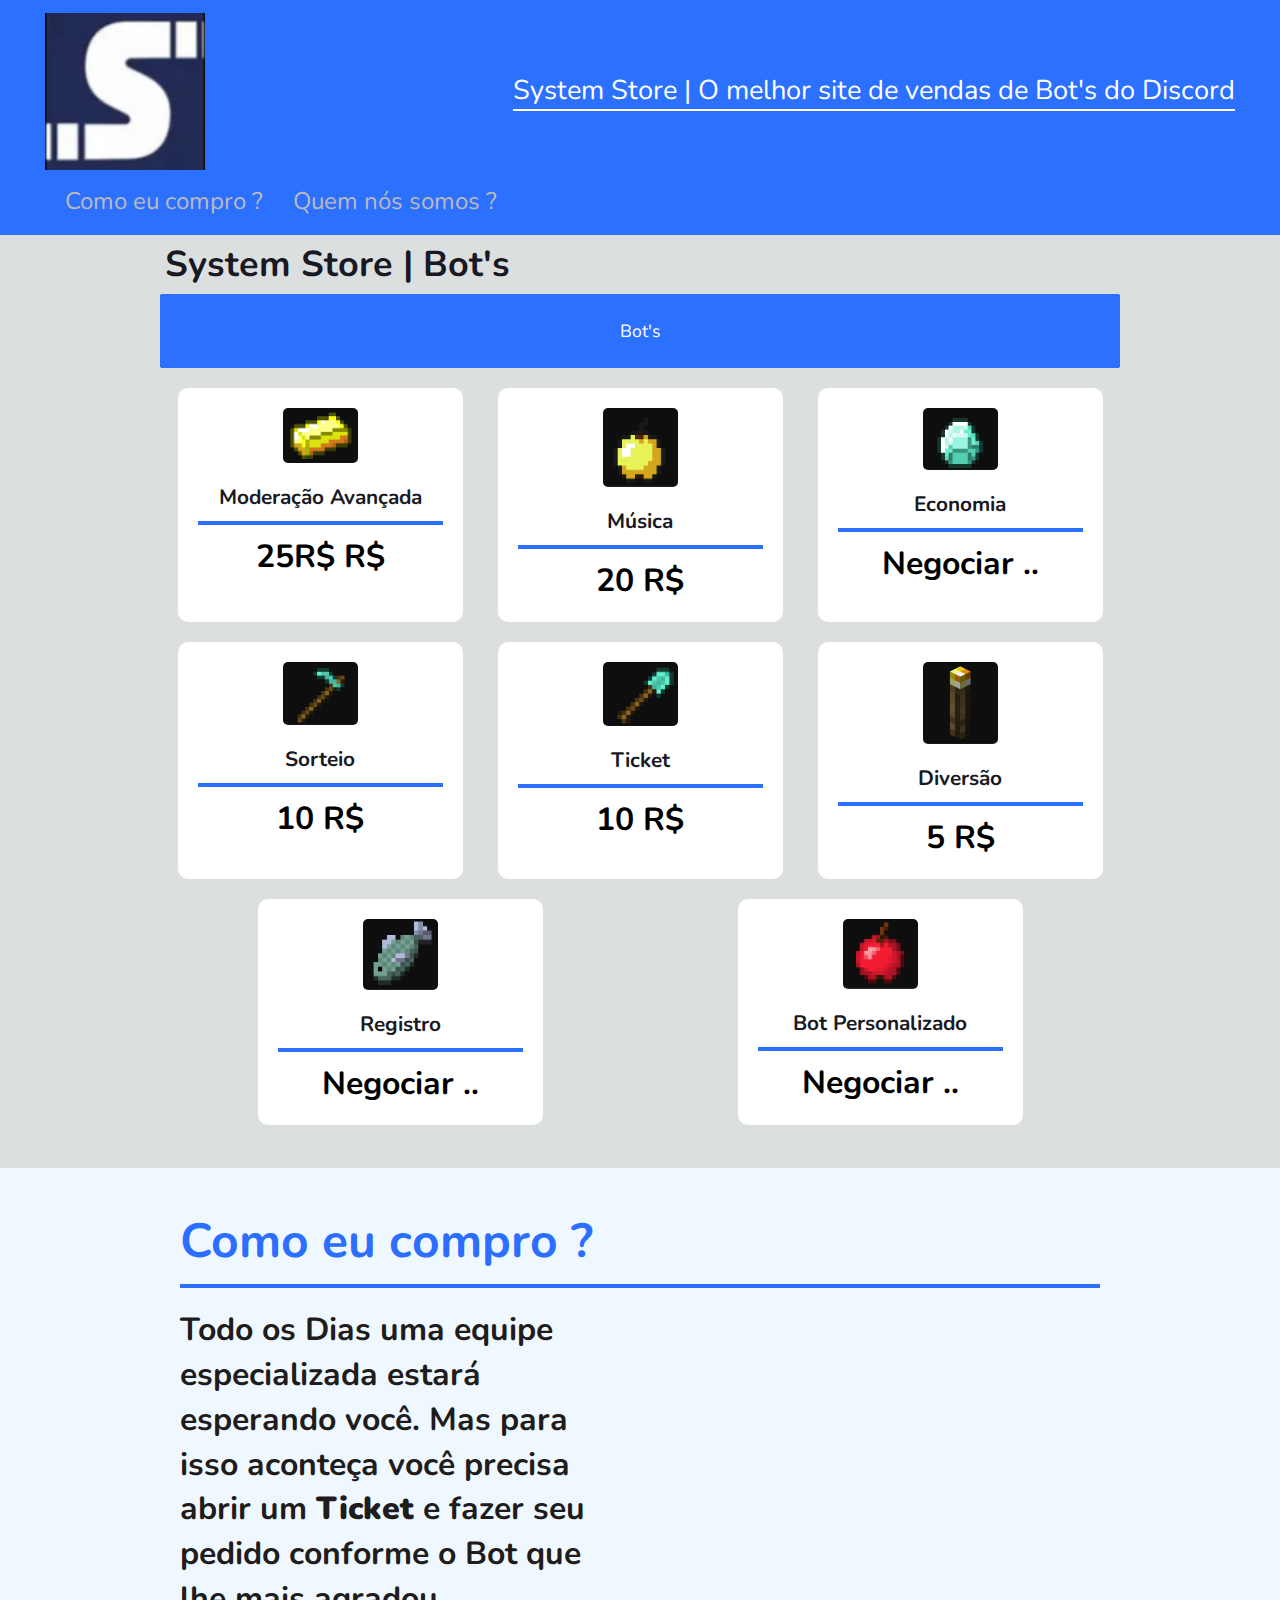
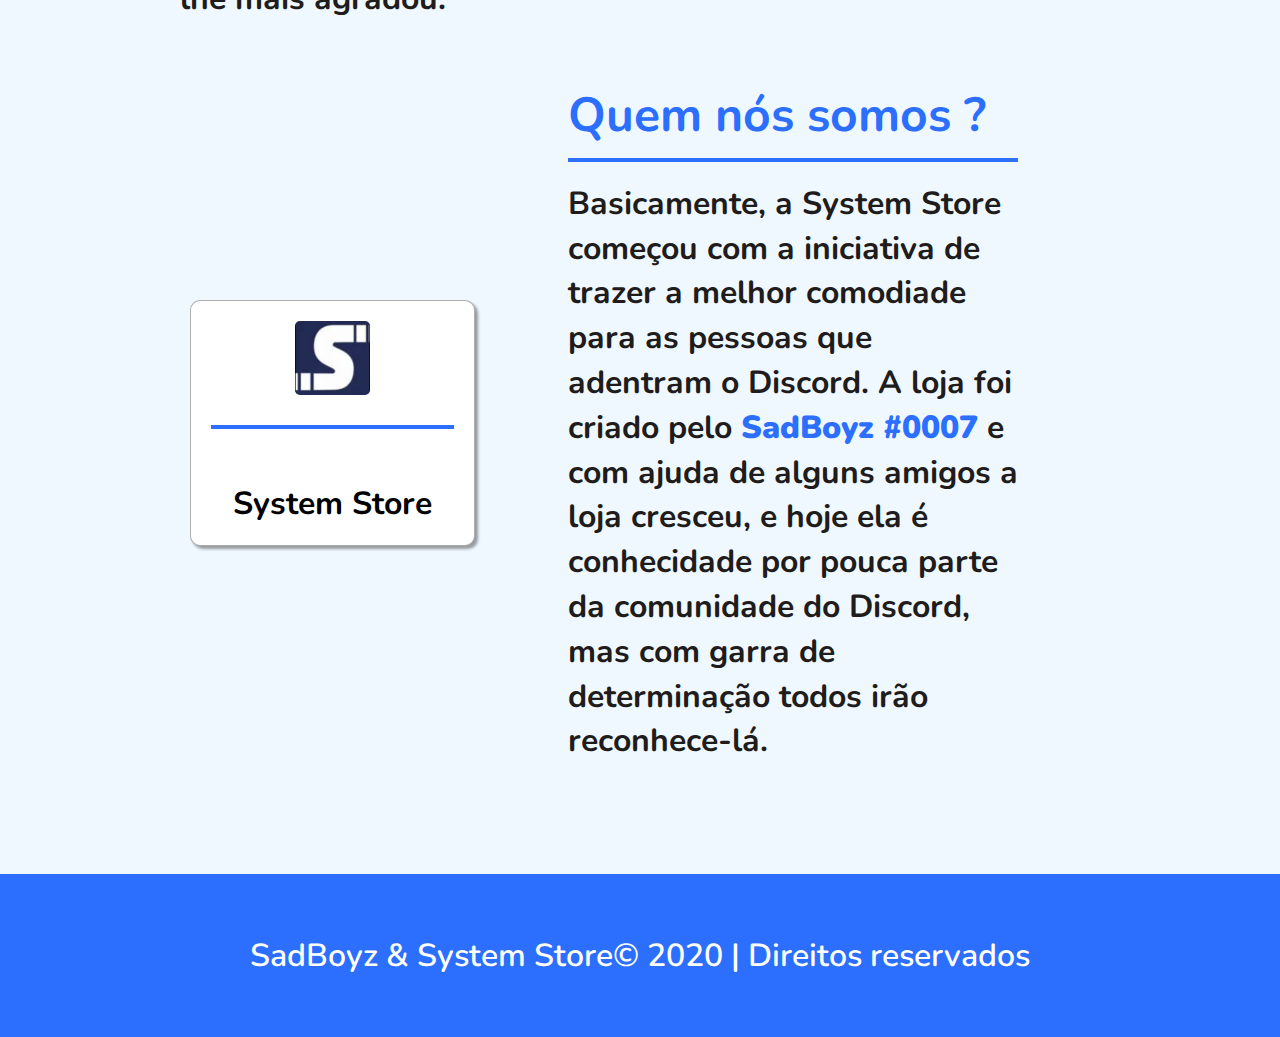
<file: produtos.html>
<!DOCTYPE html>
<html lang="pt-BR">
<head>
    <meta charset="UTF-8">
    <meta name="viewport" content="width=device-width, initial-scale=1.0">
    <title>System Store</title>
    <link href="https://fonts.googleapis.com/css?family=Nunito:400,400i,700" rel="stylesheet">
    <link rel="stylesheet" href="css/style.css">
</head>
<body>
    <!--Header-->
    <header class="header-bg">
        <div class="header" id="header">
            <!--Logo-->
            <div class="item-header logo"><img src="img/logo.png" width="160" alt=""></div>
            <!--Frase-->
            <p class="item-header">System Store | O melhor site de vendas de Bot's do Discord</p>
            <!--Menu-->
            <nav class="item-header menu">
                <ul class="item-header menu">
                    <a href="#promocoes"><li>Como eu compro ?</li></a>
                    <a href="#como-funciona"><li>Quem nós somos ?</li></a>
                </ul>
            </nav>
        </div>
    </header>



    <!--Tabela de navegação-->
    <section class="tabela-navegacao">
        <h1>ㅤㅤㅤㅤㅤㅤㅤㅤㅤSystem Store | Bot's</h1>

        <nav class="nav">
            <ul class="nav">
                <li>
                    <input type="radio" name="tabs" id="tab1" checked>
                    <label for="tab1">Bot's</label>
                    <div class="content">
                        <!--Itens-->
                        <div class="content-item" id="itens">
                            <article class="article">
                                <img src="img/gold.png" alt="img">
                                <h1>Moderação Avançada</h1>
                                <h2><span id="preco">25R$</span> R$</h2>
                            </article>

                            <article class="article">
                                <img src="img/goldaple.png" alt="img">
                                <h1>Música</h1>
                                <h2><span id="preco">20</span> R$</h2>
                            </article>

                            <article class="article">
                                <img src="img/diamante.png" alt="img">
                                <h1>Economia</h1>
                                <h2><span id="preco">Negociar ..</span></h2>
                            </article>

                            <article class="article">
                                <img src="img/sorteio.png" alt="img">
                                <h1>Sorteio</h1>
                                <h2><span id="preco">10</span> R$</h2>
                            </article>

                            <article class="article">
                                <img src="img/ticket.png" alt="img">
                                <h1>Ticket</h1>
                                <h2><span id="preco">10</span> R$</h2>
                            </article>

                            <article class="article">
                                <img src="img/diversão.png" alt="img">
                                <h1>Diversão</h1>
                                <h2><span id="preco">5</span> R$</h2>
                            </article>

                            <article class="article">
                                <img src="img/registro.png" alt="img">
                                <h1>Registro</h1>
                                <h2><span id="preco">Negociar ..</span></h2>
                            </article>

                            <article class="article">
                                <img src="img/personalizado.png" alt="img">
                                <h1>Bot Personalizado</h1>
                                <h2><span id="preco">Negociar ..</span></h2>
                            </article>
                        </div>
                    </div>

                </li>






    </section>


    <section class="info-bg">
        <div class="promocoes" id="promocoes">
            <h1>Como eu compro ?</h1>
            <p>Todo os Dias uma equipe especializada estará esperando você. Mas para isso aconteça você precisa abrir um <strong>Ticket</strong> e fazer seu pedido conforme o Bot que lhe mais agradou.</p>

            <div class="arts">
                <article class="info-art article art2">
                    <img src="img/logoindex.jpg" alt="img">
                    <h1></h1>
                    <h2><br> System Store</h2>
                </article>
    
        <div class="como-funciona" id="como-funciona">
            <h1>Quem nós somos ?</h1>
            <p>Basicamente, a System Store começou com a iniciativa de trazer a melhor comodiade para as pessoas que adentram o Discord. A loja foi criado pelo <strong>SadBoyz </>#0007</strong> e com ajuda de alguns amigos a loja cresceu, e hoje ela é conhecidade por pouca parte da comunidade do Discord, mas com garra de determinação todos irão reconhece-lá.</p>
        </div>
    </section>
    
    <footer class="footer">
        <a href="#header"><p>SadBoyz & System Store&copy; 2020 | Direitos reservados</p></a>
    </footer>

</body>
<script src="js/script.js"></script>
</html>
</file>
<file: css/style.css>
/*Reset*/
* {
    padding: 0;
    margin: 0;
    box-sizing: border-box;
}

a{
    text-decoration: none;
}

ul {
    list-style: none;
}

html {
    scroll-behavior: smooth;
}

img {
    display: block;
    max-width: 100%;
}

body {
    background: #dcdfe0;
    font-family: 'Nunito', Helvetica, Arial, sans-serif;
}


/*Header*/
.header-bg {
    background: #2c70ff;
}

.header {
    display: flex;
    align-items: center;
    margin: 0 auto;
    justify-content: space-between;
    padding: 8px 40px;
    flex-wrap: wrap;
}

.item-header {
    margin: 5px;
}


.header p {
    font-size: 1.7em;
    color: white;
    border-bottom: 2px solid white;
}

.menu {
    display: flex;
    flex-wrap: wrap;
}

.menu a {
    font-size: 1.5em;
    color: rgb(187, 185, 185);
    transition: all .4s;
    max-width: 260px; 
    margin: 0 15px;
}

.menu a:hover {
    color: white;
}

 @media (max-width: 1180px) {
    .header {
        justify-content: center;
    }
} 

@media (max-width: 457px) {
    .header {
        text-align: center;
    }

    .menu {
        flex-direction: column;
    }

    .menu a {
        margin: 0 auto;
    }
}

/*Promoções*/
.descontos {
    margin: 20px auto;
}

.descontos h2 {
    text-align: center;
    color: rgb(24, 25, 34);
    padding: 10px;
}

.descontos-list {
    max-width: 328px;
    border-radius: 3px;
    margin: 0 auto;
    display: flex;
    align-items: center;
    justify-content: center;
    flex-wrap: wrap;
    background: #122AB2;
}

.descontos-item input {
    display: none;
}

/* .promocoes-item ul li {
    flex: 1;
} */

.descontos-item label{
    padding: 10px 20px;
    cursor: pointer;
    color: rgb(187, 185, 185);
    display: block;
    transition: all .4s;
    border-radius: 3px;
    font-weight: bold;
}

.descontos-list input:checked ~ label{
    background: #2c6fff;
    color: white;
}

#promo2 {
    color: #39ff14;
}

#promo3 {
    color: #ff8c00;
}

#promo4 {
    color: #00ffff;
}

.preco_anterior {
    color: rgb(175, 14, 14);
    font-size:  0.8em;
}






/*Navegação - Categorias*/
.tabela-navegacao {
    max-width: 960px;
    margin: 0px auto;

}

.tabela-navegacao h1 {
    font-size: 2.25em;
    color: rgb(24, 25, 34);
    padding: 5px;
}

.nav {
    display: flex;
    max-width: 960px;
    flex-wrap: wrap;
    position: relative;
}

.nav li input {
    display: none;
}

.nav ul {
    width: 960px;
    background: #122AB2;
    display: flex;
    border-radius: 3px;
}

.nav ul li {
    text-align: center;
    flex: 1 1 180px;
}

.nav li label {
    color: rgb(187, 185, 185);
    cursor: pointer;
    padding: 25px;
    transition: all .4s;
    display: block;
    font-size: 1.1em;
}

.nav li input:checked ~ label {
    background: #2c70ff;
    border-radius: 3px;
    color: white;
}



/**/
.content {
    max-width: 960px;
    margin: 10px auto;
    margin-bottom: 100px;
    position: absolute;
    display: none;
    left: 0;
    overflow-x: auto;
    height: 760px;
}

@media (max-width: 900px) {
    .content {
        margin: 100px auto;
    }

    .nav li #tab5:checked ~ .content{
        margin: 28px auto;
    }

}

@media (max-width: 719px) {
    .nav li #tab4:checked ~ .content{
        margin: 28px auto;
    }

}

@media (max-width: 538px) {
    .nav li #tab1:checked ~ .content{
        margin: 172px auto;
    }

    .nav li #tab2:checked ~ .content{
        margin: 172px auto;
    }

    .nav li #tab4:checked ~ .content{
        margin: 100px auto;
    }

}

@media (max-width: 359px) {
    .nav li #tab1:checked ~ .content{
        margin: 316px auto;
    }

    .nav li #tab2:checked ~ .content{
        margin: 244px auto;
    }

    .nav li #tab3:checked ~ .content{
        margin: 172px auto;
    }

}


.content-item {
    display: flex;
    flex-wrap: wrap;
    flex-direction: row;
    justify-content: space-around;
}

.article {
    flex: 1 1 230px;
    max-width: 285px;
    background: white;
    padding: 20px;
    text-align: center;
    border-radius: 10px;
    cursor: pointer;
    margin: 10px;
}

.article h1 {
    padding: 10px 0;
    margin-top: 10px;
    font-size: 1.3em;
    border-bottom: 4px solid #2c70ff;
}

.article h2 {
    margin-top: 10px;
    font-size: 2em;
}

.article img {
    margin: 0 auto;
    border-radius: 5px;
    width: 75px;
}

.arm img {
    width: 100%;
}


.nav li input:checked ~ .content {
    display: block;
}

/*Promoções*/
.info-bg {
    margin: 100px auto 0 auto;
    width: 100%;
    background-color: aliceblue;
    padding-bottom: 50px;
}

.promocoes {
    padding: 20px;
    max-width: 960px;
    margin: 800px auto 0 auto;
}

.promocoes h1, .como-funciona h1{
    font-size: 3em;
    color: #2c6fff;
    border-bottom: solid 4px #2c6fff;
    padding: 20px 0 10px 0;
}

.arts {
    display: flex;
    align-items: center;
    flex-wrap: wrap;
    justify-content: flex-end;
}


.info-art h1 {
    color: rgb(14, 12, 12);
    padding: 10px 0;
    margin-top: 10px;
    font-size: 1.3em;
    border-bottom: 4px solid #2c70ff;
}

.promocoes p{
    font-weight: bold;
    font-size: 2em;
    padding: 20px 0;
    color: rgb(32, 28, 28);
    line-height: 1.4;
    max-width: 450px;
}

.promocoes p span {
    color: rgb(175, 14, 14);
}


.info-art {
    box-shadow: 3px 3px 3px rgba(0, 0, 0, 0.377);
}

.arts {
    flex: 1;
    display: flex;
    flex-wrap: wrap;
}

.art1 {
    border: 0.1px solid rgba(0, 0, 0, 0.322);
    position: relative;
    bottom: 150px;
    right: 130px;
}

.art2 {
    border: 1px solid rgba(0, 0, 0, 0.322);
    position: relative;
}



@media (max-width: 890px) {
    .art1 {
        bottom: 120px;
    }
    .art2 {
        top: 30px;
    }
    .art1, .art2 {
        bottom: 50px;
        position: relative;
        right: 0;
    }

    .art2 {
        margin: 0 -60px;
    }
}



@media (max-width: 580px) {
    .art1 {
        margin-top: 50px;
    }
    .art2 {
        left: 0px;
        top: 0px;
    }
    .info-art {
        max-width: 230px;
        max-height: 230px;
        font-size: 13px;
    }
    .info-art img {
        width: 50px;
    }
} 

@media (max-width: 470px) {
    .info-art {
        max-width: 200px;
        max-height: 200px;
        font-size: 10px;
    }
    .info-art img {
        width: 50px;
    }
}


@media (max-width: 400px) {
    .info-art {
        max-width: 165px;
        max-height: 165px;
        font-size: 8px;
    }

    .info-art img {
        width: 35px;
    }
}

/*Como Funciona*/
.como-funciona {
    padding: 20px;
    max-width: 960px;
    margin: 0 auto;
}

.como-funciona p{
    font-weight: bold;
    font-size: 2em;
    padding: 20px 0;
    color: rgb(32, 28, 28);
    line-height: 1.4;
}

.como-funciona p strong {
    color: #2c6fff;
}

/*Rodapé*/
.footer {
    width: 100%;
    background: #2c6fff;
    padding: 60px;
}

.footer a {
    color: white;
    font-size: 2em;
    font-weight: 600;
    text-align: center;
}
</file>
